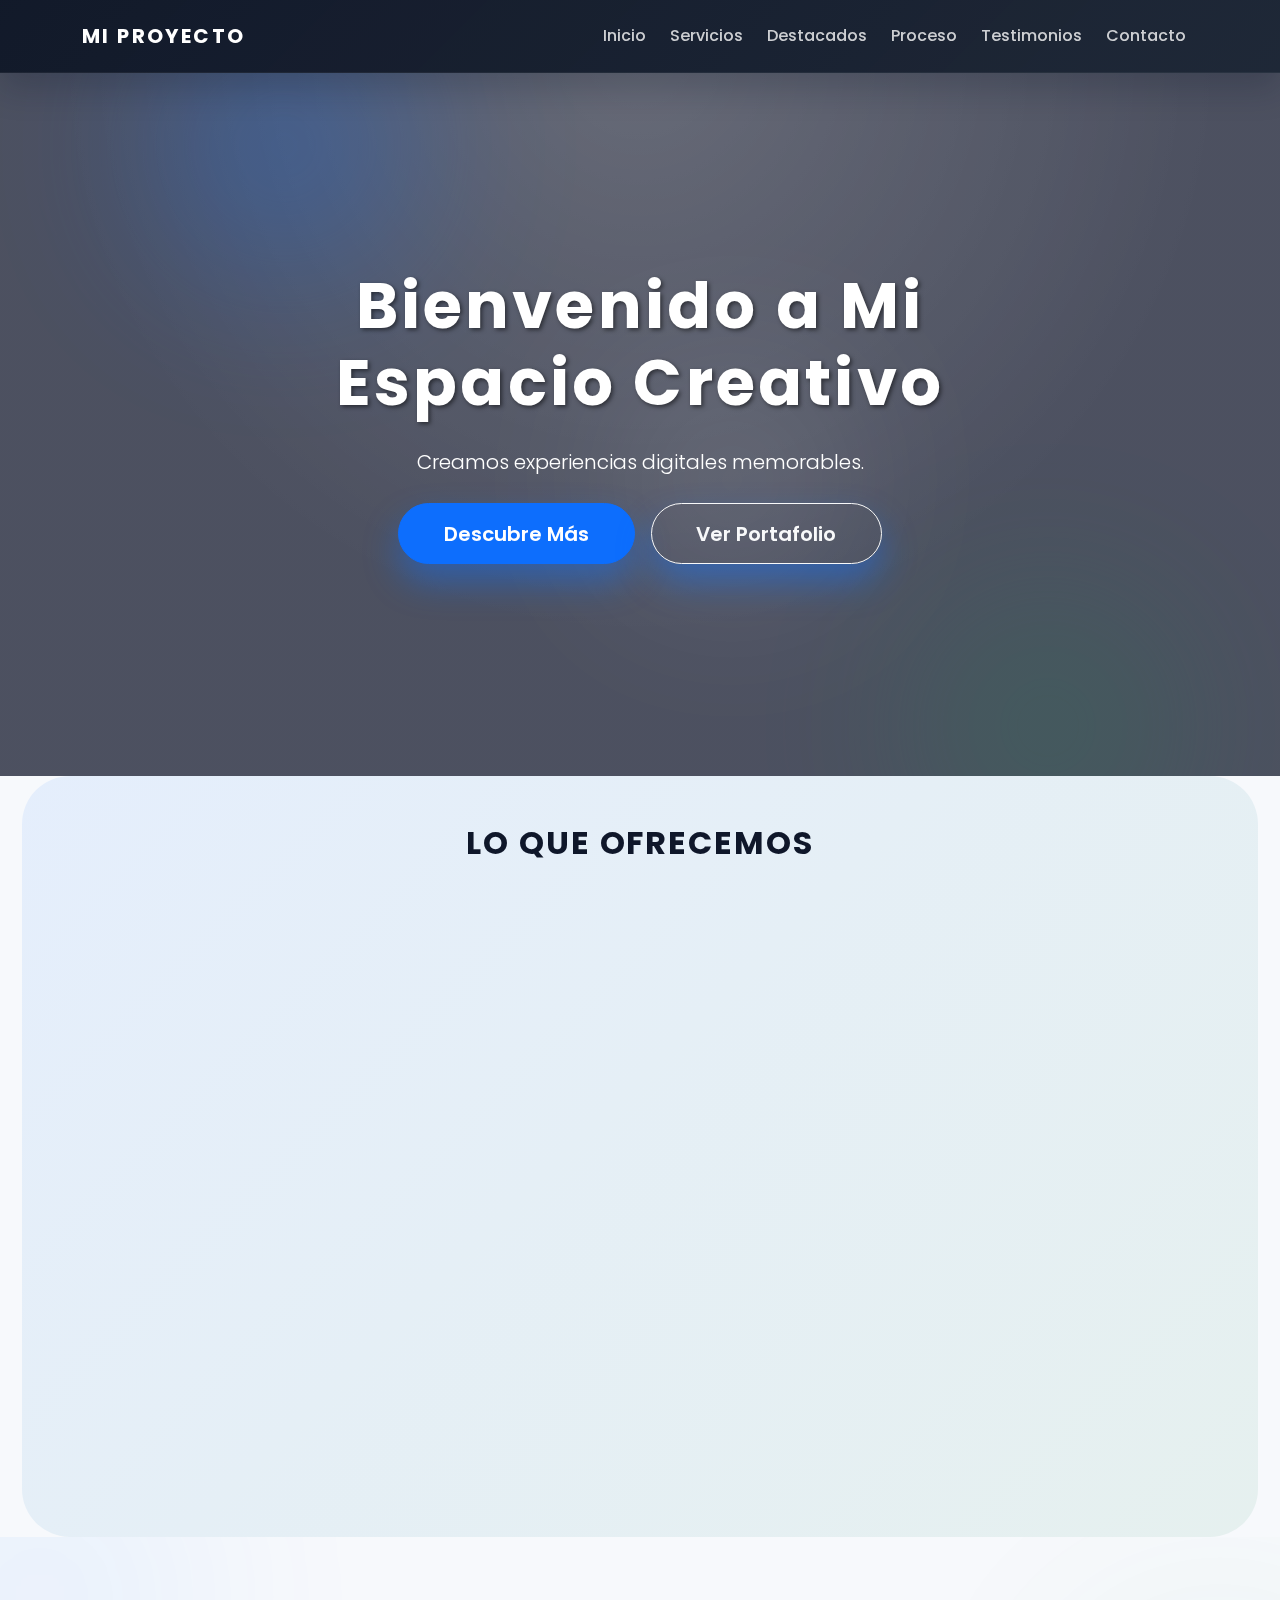
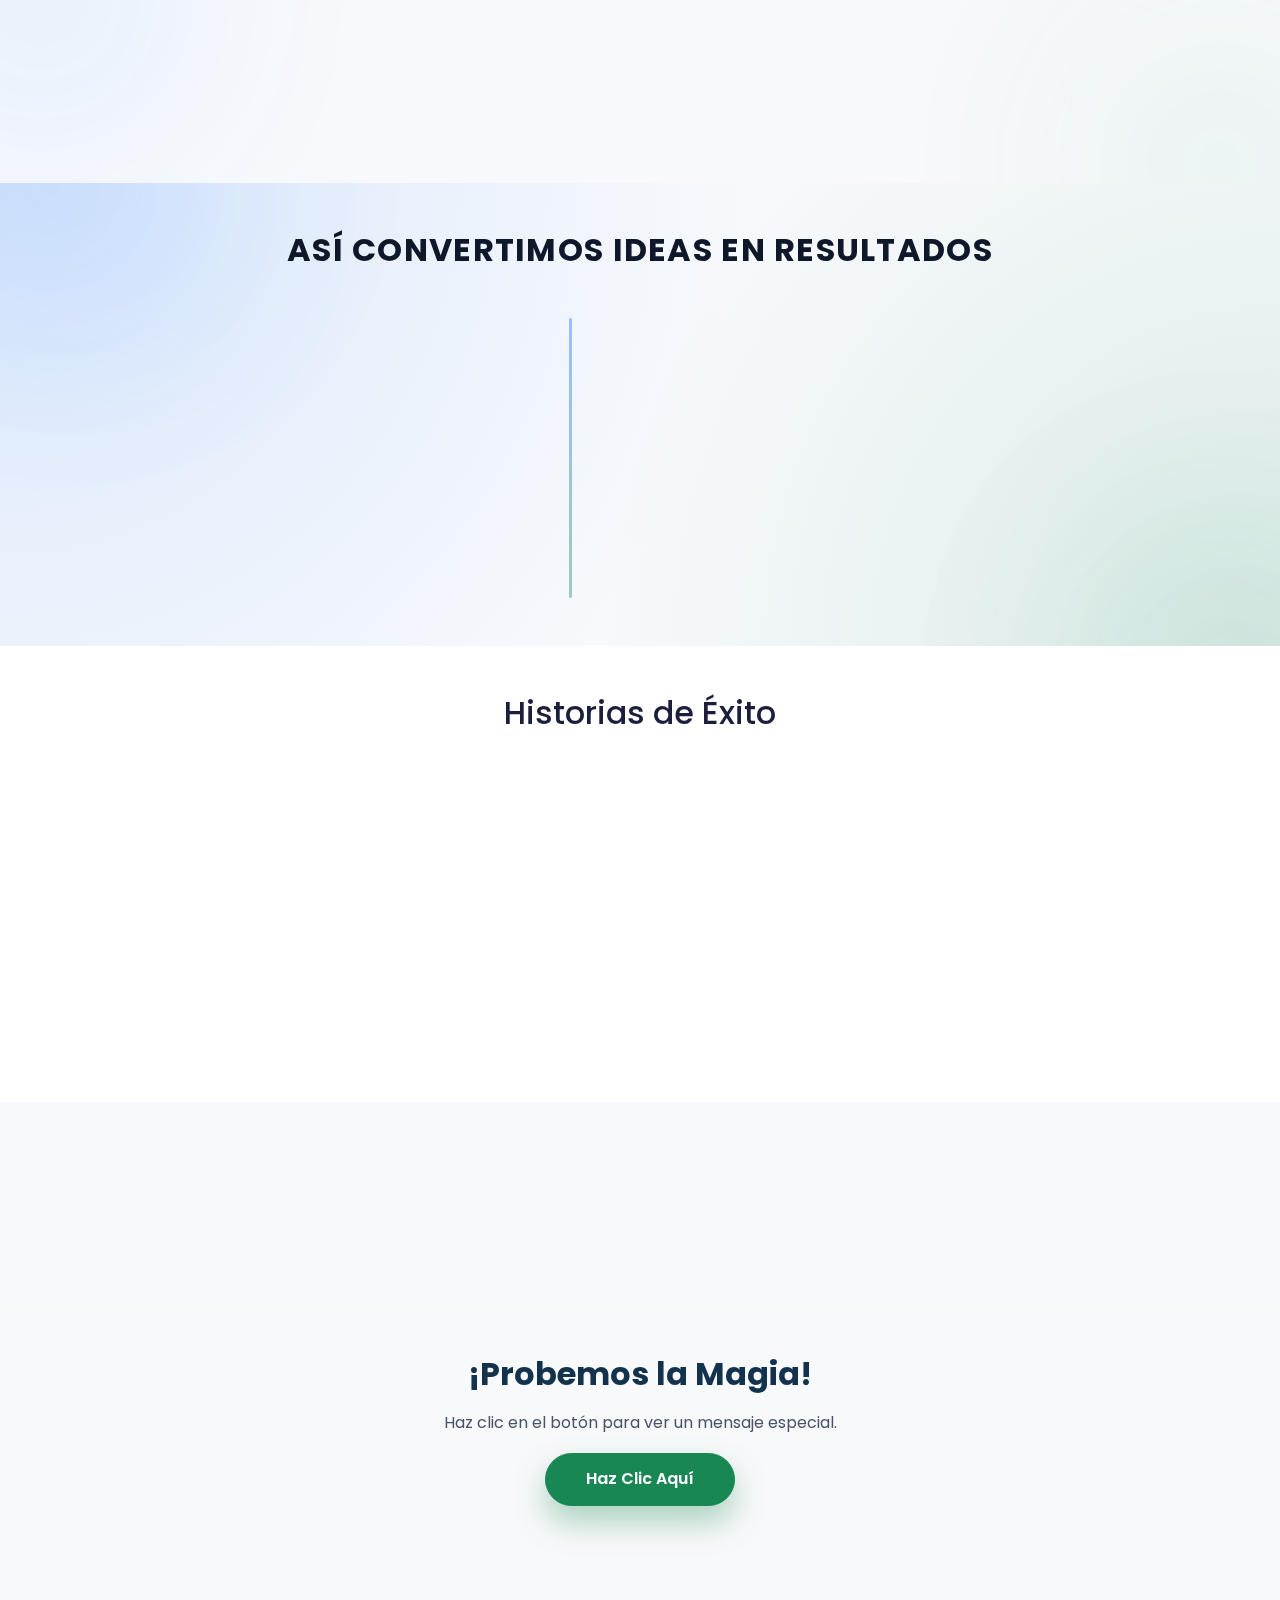
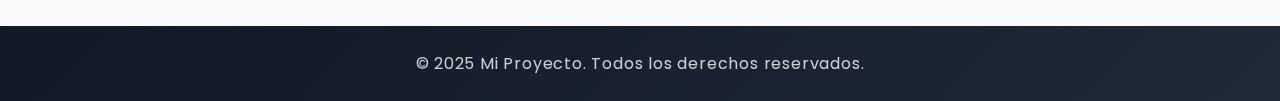
<file: html/index.html>
<!DOCTYPE html>
<html lang="es">
<head>
    <meta charset="UTF-8">
    <meta name="viewport" content="width=device-width, initial-scale=1.0">
    <title>Mi Página Increíble</title>
    
    <link href="https://cdn.jsdelivr.net/npm/bootstrap@5.3.2/dist/css/bootstrap.min.css" rel="stylesheet">
    
    <link rel="preconnect" href="https://fonts.googleapis.com">
    <link rel="preconnect" href="https://fonts.gstatic.com" crossorigin>
    <link href="https://fonts.googleapis.com/css2?family=Poppins:wght@400;600;700&display=swap" rel="stylesheet">

    <link rel="stylesheet" href="css/style.css">
</head>
<body>

    <nav class="navbar navbar-expand-lg navbar-dark bg-dark fixed-top">
        <div class="container">
            <a class="navbar-brand" href="index.html">Mi Proyecto</a>
            <button class="navbar-toggler" type="button" data-bs-toggle="collapse" data-bs-target="#navbarNav" aria-controls="navbarNav" aria-expanded="false" aria-label="Toggle navigation">
                <span class="navbar-toggler-icon"></span>
            </button>
            <div class="collapse navbar-collapse" id="navbarNav">
                <ul class="navbar-nav ms-auto">
                    <li class="nav-item">
                        <a class="nav-link scroll-link" href="#inicio">Inicio</a>
                    </li>
                    <li class="nav-item">
                        <a class="nav-link scroll-link" href="#servicios">Servicios</a>
                    </li>
                    <li class="nav-item">
                        <a class="nav-link scroll-link" href="#destacados">Destacados</a>
                    </li>
                    <li class="nav-item">
                        <a class="nav-link scroll-link" href="#proceso">Proceso</a>
                    </li>
                    <li class="nav-item">
                        <a class="nav-link scroll-link" href="#testimonios">Testimonios</a>
                    </li>
                    <li class="nav-item">
                        <a class="nav-link scroll-link" href="#contacto">Contacto</a>
                    </li>
                </ul>
            </div>
        </div>
    </nav>

    <header id="inicio" class="hero-section text-white text-center d-flex align-items-center justify-content-center">
        <div class="container">
            <h1 class="display-3 fw-bold">Bienvenido a Mi Espacio Creativo</h1>
            <p class="lead my-4">Creamos <span id="heroDynamic" data-phrases="experiencias digitales memorables|productos que emocionan a tus usuarios|soluciones tecnológicas hechas a medida">experiencias digitales memorables</span>.</p>
            <div class="d-flex justify-content-center flex-wrap gap-3">
                <a href="#servicios" class="btn btn-primary btn-lg scroll-link">Descubre Más</a>
                <button id="openShowcase" class="btn btn-outline-light btn-lg">Ver Portafolio</button>
            </div>
        </div>
        <div class="hero-ornament hero-ornament--one"></div>
        <div class="hero-ornament hero-ornament--two"></div>
        <div class="hero-ornament hero-ornament--three"></div>
    </header>

    <main id="servicios" class="container my-5">
        <h2 class="text-center mb-4">Lo que Ofrecemos</h2>
        <div class="row">
            <div class="col-md-4 mb-4">
                <div class="card h-100 shadow-sm reveal-on-scroll">
                    <img src="css/img/diseño_web.jpg" class="card-img-top" alt="Diseño Web">
                    <div class="card-body text-center">
                        <h5 class="card-title">Diseño Moderno</h5>
                        <p class="card-text">Interfaces limpias y atractivas que capturan la atención de tus usuarios.</p>
                        <button type="button" class="btn btn-outline-primary w-100 mt-3 service-info-btn" data-title="Diseño Moderno" data-description="Planificamos experiencias digitales intuitivas, armoniosas y centradas en el usuario para que cada interacción cuente.">Quiero saber más</button>
                    </div>
                </div>
            </div>
            <div class="col-md-4 mb-4">
                <div class="card h-100 shadow-sm reveal-on-scroll">
                    <img src="css/img/codigo_eficiente.jpg" class="card-img-top" alt="Código Limpio">
                    <div class="card-body text-center">
                        <h5 class="card-title">Código Eficiente</h5>
                        <p class="card-text">Desarrollo optimizado para un rendimiento rápido y una fácil manutención.</p>
                        <button type="button" class="btn btn-outline-primary w-100 mt-3 service-info-btn" data-title="Código Eficiente" data-description="Creamos arquitecturas mantenibles, escalables y listas para crecer con tu proyecto sin sorpresas.">Quiero saber más</button>
                    </div>
                </div>
            </div>
            <div class="col-md-4 mb-4">
                <div class="card h-100 shadow-sm reveal-on-scroll">
                    <img src="css/img/responsive_diseno.png" class="card-img-top" alt="Sitio Responsivo">
                    <div class="card-body text-center">
                        <h5 class="card-title">100% Responsivo</h5>
                        <p class="card-text">Tu sitio se verá increíble en cualquier dispositivo, desde móviles hasta computadoras.</p>
                        <button type="button" class="btn btn-outline-primary w-100 mt-3 service-info-btn" data-title="100% Responsivo" data-description="Diseñamos para todos los tamaños de pantalla, garantizando una experiencia impecable en cualquier contexto.">Quiero saber más</button>
                    </div>
                </div>
            </div>
        </div>
        <div id="serviceDetail" class="alert alert-primary text-center shadow-sm reveal-on-scroll" role="status">Selecciona un servicio para conocer más detalles.</div>
    </main>

    <section id="destacados" class="py-5">
        <div class="container">
            <div class="row g-4 text-center">
                <div class="col-12 col-md-4">
                    <div class="p-4 bg-white rounded-4 shadow-sm h-100 reveal-on-scroll">
                        <span class="display-4 fw-bold stat-number" data-target="120">0</span>
                        <p class="mt-2 mb-0">Proyectos entregados con excelencia</p>
                    </div>
                </div>
                <div class="col-12 col-md-4">
                    <div class="p-4 bg-white rounded-4 shadow-sm h-100 reveal-on-scroll">
                        <span class="display-4 fw-bold stat-number" data-target="48">0</span>
                        <p class="mt-2 mb-0">Clientes alrededor del mundo</p>
                    </div>
                </div>
                <div class="col-12 col-md-4">
                    <div class="p-4 bg-white rounded-4 shadow-sm h-100 reveal-on-scroll">
                        <span class="display-4 fw-bold stat-number" data-target="15">0</span>
                        <p class="mt-2 mb-0">Años combinados de experiencia</p>
                    </div>
                </div>
            </div>
        </div>
    </section>

    <section id="proceso" class="py-5 position-relative overflow-hidden">
        <div class="container">
            <h2 class="text-center mb-5">Así convertimos ideas en resultados</h2>
            <div class="row g-4 align-items-center">
                <div class="col-lg-5 reveal-on-scroll">
                    <div id="processDetail" class="process-detail-card bg-white rounded-4 shadow-sm p-4">
                        <h4 class="mb-3">Tu visión es el punto de partida</h4>
                        <p class="mb-0">Explora cada etapa para descubrir cómo trabajamos contigo desde el primer boceto hasta el lanzamiento.</p>
                    </div>
                </div>
                <div class="col-lg-7">
                    <div class="timeline process-panel d-flex flex-column gap-3">
                        <button type="button" class="timeline-step reveal-on-scroll active" data-title="1. Descubrimiento" data-description="Escuchamos tus objetivos, analizamos a tu audiencia y definimos una estrategia clara para el proyecto.">
                            <span class="timeline-index">1</span>
                            <span>Sesión de descubrimiento y estrategia</span>
                        </button>
                        <button type="button" class="timeline-step reveal-on-scroll" data-title="2. Co-creación" data-description="Diseñamos prototipos navegables, validamos hipótesis y pulimos la experiencia junto a tu equipo.">
                            <span class="timeline-index">2</span>
                            <span>Diseño iterativo centrado en el usuario</span>
                        </button>
                        <button type="button" class="timeline-step reveal-on-scroll" data-title="3. Desarrollo ágil" data-description="Desarrollamos con las mejores prácticas, automatizamos pruebas y aseguramos el rendimiento desde el día uno.">
                            <span class="timeline-index">3</span>
                            <span>Implementación y pruebas continuas</span>
                        </button>
                        <button type="button" class="timeline-step reveal-on-scroll" data-title="4. Lanzamiento y crecimiento" data-description="Planificamos el despliegue, medimos resultados y acompañamos la evolución con ideas de mejora constantes.">
                            <span class="timeline-index">4</span>
                            <span>Lanzamiento acompañado y optimización</span>
                        </button>
                    </div>
                </div>
            </div>
        </div>
        <div class="process-glow process-glow--one"></div>
        <div class="process-glow process-glow--two"></div>
    </section>

    <section id="testimonios" class="py-5 bg-white">
        <div class="container">
            <h2 class="text-center mb-5">Historias de Éxito</h2>
            <div class="row g-4">
                <div class="col-md-4">
                    <div class="card h-100 shadow-sm border-0 reveal-on-scroll">
                        <div class="card-body">
                            <p class="fs-5">“Transformaron nuestra plataforma en tiempo récord y con una calidad excepcional.”</p>
                            <h6 class="fw-bold mb-0">María López</h6>
                            <small class="text-muted">Directora de Innovación, Creativa Studio</small>
                        </div>
                    </div>
                </div>
                <div class="col-md-4">
                    <div class="card h-100 shadow-sm border-0 reveal-on-scroll">
                        <div class="card-body">
                            <p class="fs-5">“Su enfoque centrado en el usuario elevó nuestros indicadores clave al siguiente nivel.”</p>
                            <h6 class="fw-bold mb-0">Javier Rodríguez</h6>
                            <small class="text-muted">CEO, Visionaria</small>
                        </div>
                    </div>
                </div>
                <div class="col-md-4">
                    <div class="card h-100 shadow-sm border-0 reveal-on-scroll">
                        <div class="card-body">
                            <p class="fs-5">“La comunicación constante y la transparencia marcaron la diferencia en el proyecto.”</p>
                            <h6 class="fw-bold mb-0">Laura Méndez</h6>
                            <small class="text-muted">Fundadora, StartNow</small>
                        </div>
                    </div>
                </div>
            </div>
        </div>
    </section>

    <section id="newsletter" class="py-5">
        <div class="container">
            <div class="row align-items-center g-4">
                <div class="col-lg-6 reveal-on-scroll">
                    <h2 class="mb-3">Únete a la lista de inspiración</h2>
                    <p class="mb-0">Recibe ideas exclusivas, lanzamientos y tips técnicos directamente en tu bandeja de entrada.</p>
                </div>
                <div class="col-lg-6 reveal-on-scroll">
                    <form id="newsletterForm" class="d-flex flex-column flex-md-row gap-3">
                        <input type="email" class="form-control form-control-lg" id="newsletterEmail" placeholder="Ingresa tu correo">
                        <button type="submit" class="btn btn-success btn-lg flex-shrink-0">Suscribirme</button>
                    </form>
                    <div id="newsletterFeedback" class="mt-3"></div>
                </div>
            </div>
        </div>
    </section>

    <section id="contacto" class="bg-light py-5 text-center">
        <div class="container">
            <h2>¡Probemos la Magia!</h2>
            <p>Haz clic en el botón para ver un mensaje especial.</p>
            <button id="magicButton" class="btn btn-success">Haz Clic Aquí</button>
            <p id="magicText" class="mt-3 fs-4"></p>
        </div>
    </section>

    <footer class="bg-dark text-white text-center p-4">
        <p>&copy; 2025 Mi Proyecto. Todos los derechos reservados.</p>
        <button id="backToTop" class="btn btn-outline-light btn-sm mt-3 d-none">Volver arriba</button>
    </footer>

    <div class="modal fade" id="showcaseModal" tabindex="-1" aria-hidden="true">
        <div class="modal-dialog modal-lg modal-dialog-centered">
            <div class="modal-content border-0 shadow-lg">
                <div class="modal-header">
                    <h5 class="modal-title">Explora nuestro Portafolio</h5>
                    <button type="button" class="btn-close" data-bs-dismiss="modal" aria-label="Cerrar"></button>
                </div>
                <div class="modal-body">
                    <div class="ratio ratio-16x9 mb-4">
                        <iframe src="https://www.youtube.com/embed/Z3xkHmC-KQE" title="Showcase" allow="accelerometer; autoplay; clipboard-write; encrypted-media; gyroscope; picture-in-picture" allowfullscreen></iframe>
                    </div>
                    <div class="row g-3">
                        <div class="col-md-4">
                            <img src="css/img/diseño_web.jpg" class="img-fluid rounded" alt="Proyecto 1">
                        </div>
                        <div class="col-md-4">
                            <img src="css/img/codigo_eficiente.jpg" class="img-fluid rounded" alt="Proyecto 2">
                        </div>
                        <div class="col-md-4">
                            <img src="css/img/responsive_diseno.png" class="img-fluid rounded" alt="Proyecto 3">
                        </div>
                    </div>
                </div>
                <div class="modal-footer">
                    <button type="button" class="btn btn-secondary" data-bs-dismiss="modal">Cerrar</button>
                    <a href="#contacto" class="btn btn-primary scroll-link" data-bs-dismiss="modal">Quiero comenzar</a>
                </div>
            </div>
        </div>
    </div>

    <script src="https://cdn.jsdelivr.net/npm/bootstrap@5.3.2/dist/js/bootstrap.bundle.min.js"></script>
    <script src="js/script.js"></script>
</body>
</html>
</file>
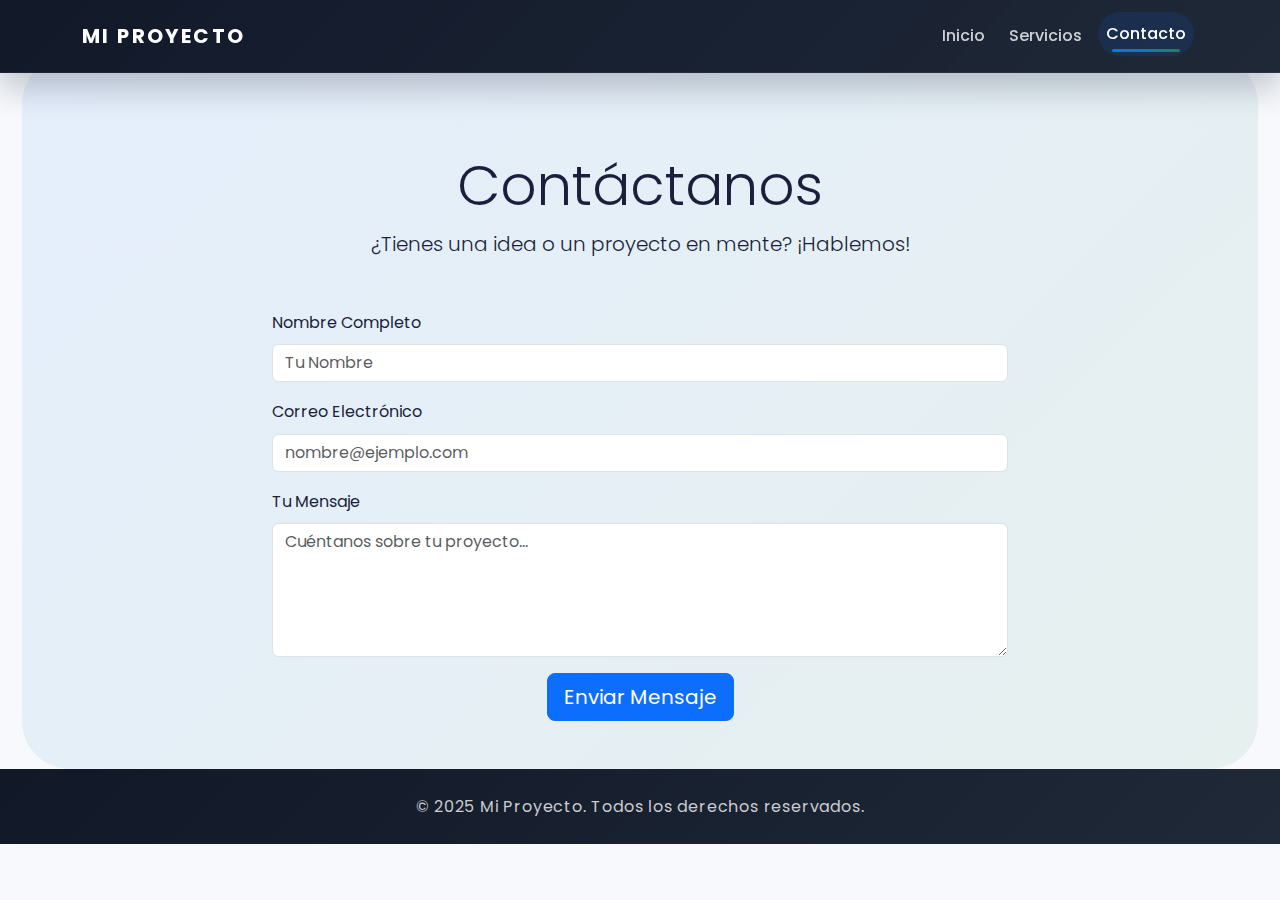
<file: template/contacto.html>
<!DOCTYPE html>
<html lang="es">
<head>
    <meta charset="UTF-8">
    <meta name="viewport" content="width=device-width, initial-scale=1.0">
    <title>Contacto - Mi Proyecto</title>
    <link href="https://cdn.jsdelivr.net/npm/bootstrap@5.3.2/dist/css/bootstrap.min.css" rel="stylesheet">
    <link rel="stylesheet" href="../static/css/style.css">
</head>
<body>

    <nav class="navbar navbar-expand-lg navbar-dark bg-dark fixed-top">
        <div class="container">
            <a class="navbar-brand" href="index.html">Mi Proyecto</a>
            <button class="navbar-toggler" type="button" data-bs-toggle="collapse" data-bs-target="#navbarNav">
                <span class="navbar-toggler-icon"></span>
            </button>
            <div class="collapse navbar-collapse" id="navbarNav">
                <ul class="navbar-nav ms-auto">
                    <li class="nav-item">
                        <a class="nav-link" href="index.html">Inicio</a>
                    </li>
                    <li class="nav-item">
                        <a class="nav-link" href="servicios.html">Servicios</a>
                    </li>
                    <li class="nav-item">
                        <a class="nav-link active" href="contacto.html">Contacto</a>
                    </li>
                </ul>
            </div>
        </div>
    </nav>

    <main class="container my-5 pt-5">
        <div class="text-center mb-5">
            <h1 class="display-4">Contáctanos</h1>
            <p class="lead">¿Tienes una idea o un proyecto en mente? ¡Hablemos!</p>
        </div>

        <div class="row justify-content-center">
            <div class="col-lg-8">
                <form>
                    <div class="mb-3">
                        <label for="nombre" class="form-label">Nombre Completo</label>
                        <input type="text" class="form-control" id="nombre" placeholder="Tu Nombre" required>
                    </div>
                    <div class="mb-3">
                        <label for="email" class="form-label">Correo Electrónico</label>
                        <input type="email" class="form-control" id="email" placeholder="nombre@ejemplo.com" required>
                    </div>
                    <div class="mb-3">
                        <label for="mensaje" class="form-label">Tu Mensaje</label>
                        <textarea class="form-control" id="mensaje" rows="5" placeholder="Cuéntanos sobre tu proyecto..." required></textarea>
                    </div>
                    <div class="text-center">
                        <button type="submit" class="btn btn-primary btn-lg">Enviar Mensaje</button>
                    </div>
                </form>
            </div>
        </div>
    </main>

    <footer class="bg-dark text-white text-center p-4 mt-5">
        <p>&copy; 2025 Mi Proyecto. Todos los derechos reservados.</p>
    </footer>

    <script src="https://cdn.jsdelivr.net/npm/bootstrap@5.3.2/dist/js/bootstrap.bundle.min.js"></script>
</body>
</html>
</file>
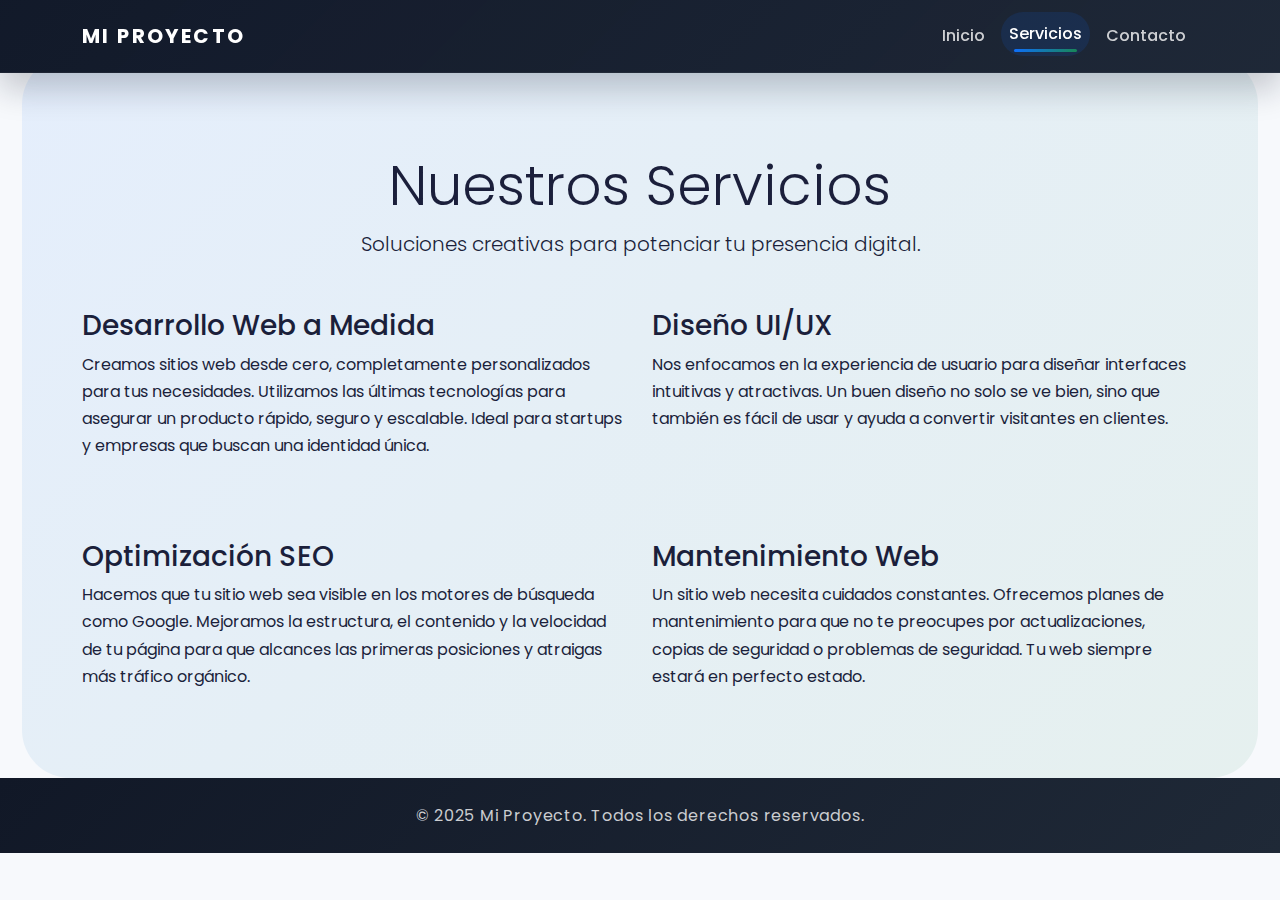
<file: template/servicios.html>
<!DOCTYPE html>
<html lang="es">
<head>
    <meta charset="UTF-8">
    <meta name="viewport" content="width=device-width, initial-scale=1.0">
    <title>Nuestros Servicios - Mi Proyecto</title>
    <link href="https://cdn.jsdelivr.net/npm/bootstrap@5.3.2/dist/css/bootstrap.min.css" rel="stylesheet">
    <link rel="stylesheet" href="../static/css/style.css">
</head>
<body>

    <nav class="navbar navbar-expand-lg navbar-dark bg-dark fixed-top">
        <div class="container">
            <a class="navbar-brand" href="index.html">Mi Proyecto</a>
            <button class="navbar-toggler" type="button" data-bs-toggle="collapse" data-bs-target="#navbarNav">
                <span class="navbar-toggler-icon"></span>
            </button>
            <div class="collapse navbar-collapse" id="navbarNav">
                <ul class="navbar-nav ms-auto">
                    <li class="nav-item">
                        <a class="nav-link" href="index.html">Inicio</a>
                    </li>
                    <li class="nav-item">
                        <a class="nav-link active" href="servicios.html">Servicios</a>
                    </li>
                    <li class="nav-item">
                        <a class="nav-link" href="contacto.html">Contacto</a>
                    </li>
                </ul>
            </div>
        </div>
    </nav>

    <main class="container my-5 pt-5">
        <div class="text-center mb-5">
            <h1 class="display-4">Nuestros Servicios</h1>
            <p class="lead">Soluciones creativas para potenciar tu presencia digital.</p>
        </div>

        <div class="row">
            <div class="col-lg-6 mb-4">
                <h3>Desarrollo Web a Medida</h3>
                <p>Creamos sitios web desde cero, completamente personalizados para tus necesidades. Utilizamos las últimas tecnologías para asegurar un producto rápido, seguro y escalable. Ideal para startups y empresas que buscan una identidad única.</p>
            </div>
            <div class="col-lg-6 mb-4">
                <h3>Diseño UI/UX</h3>
                <p>Nos enfocamos en la experiencia de usuario para diseñar interfaces intuitivas y atractivas. Un buen diseño no solo se ve bien, sino que también es fácil de usar y ayuda a convertir visitantes en clientes.</p>
            </div>
            <div class="col-lg-6 mb-4">
                <h3>Optimización SEO</h3>
                <p>Hacemos que tu sitio web sea visible en los motores de búsqueda como Google. Mejoramos la estructura, el contenido y la velocidad de tu página para que alcances las primeras posiciones y atraigas más tráfico orgánico.</p>
            </div>
            <div class="col-lg-6 mb-4">
                <h3>Mantenimiento Web</h3>
                <p>Un sitio web necesita cuidados constantes. Ofrecemos planes de mantenimiento para que no te preocupes por actualizaciones, copias de seguridad o problemas de seguridad. Tu web siempre estará en perfecto estado.</p>
            </div>
        </div>
    </main>

    <footer class="bg-dark text-white text-center p-4">
        <p>&copy; 2025 Mi Proyecto. Todos los derechos reservados.</p>
    </footer>

    <script src="https://cdn.jsdelivr.net/npm/bootstrap@5.3.2/dist/js/bootstrap.bundle.min.js"></script>
</body>
</html>
</file>
<file: html/css/style.css>
@import url('https://fonts.googleapis.com/css2?family=Poppins:wght@400;600;700&display=swap');

/* Estilos Generales */
body {
    font-family: 'Poppins', sans-serif;
    padding-top: 56px; /* Altura del navbar fijo */
    background-color: #f7f9fc;
    color: #1b1f3b;
    line-height: 1.7;
    position: relative;
}

html {
    scroll-behavior: smooth; /* Desplazamiento suave al hacer clic en los enlaces del menú */
}

a {
    color: inherit;
    text-decoration: none;
    transition: color 0.3s ease;
}

a:hover {
    color: #0d6efd;
}

.navbar {
    --nav-base: rgba(17, 24, 39, 0.62);
    backdrop-filter: blur(14px);
    background: linear-gradient(135deg, rgba(15, 23, 42, 0.85), rgba(30, 41, 59, 0.78));
    border-bottom: 1px solid rgba(255, 255, 255, 0.05);
    box-shadow: 0 16px 32px rgba(15, 23, 42, 0.22);
    padding-block: 0.85rem;
    transition: transform 0.35s ease, box-shadow 0.35s ease, background 0.35s ease, border-color 0.35s ease;
}

.navbar-brand {
    font-weight: 700;
    letter-spacing: 0.12em;
    text-transform: uppercase;
}

.navbar .nav-link {
    position: relative;
    font-weight: 500;
    padding: 0.55rem 1rem;
    border-radius: 999px;
    margin-inline: 0.25rem;
    color: rgba(255, 255, 255, 0.78);
    transition: color 0.3s ease, background-color 0.3s ease, transform 0.3s ease;
}

.navbar .nav-link::after {
    content: "";
    position: absolute;
    bottom: 0.3rem;
    left: 50%;
    width: 0;
    height: 3px;
    border-radius: 999px;
    background: linear-gradient(135deg, #0d6efd, #198754);
    transition: width 0.3s ease, left 0.3s ease;
}

.navbar .nav-link.is-active,
.navbar .nav-link.active,
.navbar .nav-link:hover {
    background-color: rgba(13, 110, 253, 0.12);
    color: #fff !important;
    transform: translateY(-2px);
}

.navbar .nav-link.is-active::after,
.navbar .nav-link.active::after,
.navbar .nav-link:hover::after {
    width: 70%;
    left: 15%;
}

.navbar.is-scrolled {
    transform: translateY(-6px);
    background: linear-gradient(135deg, rgba(15, 23, 42, 0.92), rgba(15, 23, 42, 0.85));
    border-bottom-color: rgba(255, 255, 255, 0.12);
    box-shadow: 0 18px 45px rgba(15, 23, 42, 0.32);
}

.navbar-toggler {
    border-color: rgba(255, 255, 255, 0.35);
}

.navbar-toggler:focus,
.navbar-toggler:hover {
    box-shadow: 0 0 0 0.2rem rgba(13, 110, 253, 0.25);
    border-color: rgba(255, 255, 255, 0.6);
}

/* Sección Hero (Encabezado) */
.hero-section {
    min-height: 80vh; /* Ocupa el 80% de la altura de la pantalla */
    background: linear-gradient(rgba(4, 9, 30, 0.7), rgba(4, 9, 30, 0.7)), url('https://images.unsplash.com/photo-1555066931-4365d14bab8c?q=80&w=2070&auto=format&fit=crop');
    background-size: cover;
    background-position: center;
    color: white;
    position: relative;
    overflow: hidden;
}

.hero-section h1 {
    text-shadow: 2px 2px 4px rgba(0, 0, 0, 0.5); /* Sombra para que el texto resalte */
    letter-spacing: 0.05em;
}

.hero-section::before {
    content: "";
    position: absolute;
    inset: 0;
    background: radial-gradient(circle at top, rgba(255, 255, 255, 0.15), transparent 60%);
    mix-blend-mode: screen;
}

.hero-section .container {
    position: relative;
    z-index: 1;
    max-width: 780px;
}

#heroDynamic {
    display: inline-block;
    transition: opacity 0.28s ease, transform 0.28s ease;
}

#heroDynamic.is-changing {
    opacity: 0;
    transform: translateY(-6px);
}

.hero-ornament {
    position: absolute;
    width: 260px;
    height: 260px;
    border-radius: 50%;
    filter: blur(90px);
    opacity: 0.45;
    animation: floatPulse 12s ease-in-out infinite;
    z-index: 0;
}

.hero-ornament--one {
    background: rgba(13, 110, 253, 0.7);
    top: -40px;
    left: 12%;
}

.hero-ornament--two {
    background: rgba(25, 135, 84, 0.5);
    bottom: -80px;
    right: 8%;
    animation-delay: 3s;
}

.hero-ornament--three {
    background: rgba(255, 255, 255, 0.35);
    top: 45%;
    right: 35%;
    width: 200px;
    height: 200px;
    animation-delay: 6s;
}

.hero-section .btn-lg {
    padding: 0.9rem 2.8rem;
    font-weight: 600;
    border-radius: 999px;
    box-shadow: 0 18px 35px rgba(13, 110, 253, 0.45);
    transition: transform 0.3s ease, box-shadow 0.3s ease;
}

.hero-section .btn-lg:hover {
    transform: translateY(-4px);
    box-shadow: 0 22px 45px rgba(13, 110, 253, 0.55);
}

.service-info-btn {
    min-height: 3rem;
    display: inline-flex;
    align-items: center;
    justify-content: center;
    gap: 0.35rem;
}

.service-info-btn.active {
    background: linear-gradient(135deg, #0d6efd, #198754);
    color: #fff;
    border-color: transparent;
    box-shadow: 0 16px 28px rgba(13, 110, 253, 0.25);
}

.service-info-btn.active:hover {
    color: #fff;
}

#serviceDetail.is-active {
    transform: translateY(-2px) scale(1.01);
    box-shadow: 0 18px 32px rgba(13, 110, 253, 0.18);
}

/* Estilos para las tarjetas de servicios */
.card {
    border: none; /* Quitamos el borde por defecto */
    transition: transform 0.3s ease-in-out, box-shadow 0.3s ease-in-out; /* Animación suave */
    border-radius: 1.5rem;
    padding-bottom: 1.25rem;
}

.card:hover {
    transform: translateY(-10px); /* Eleva la tarjeta al pasar el mouse */
    box-shadow: 0 10px 20px rgba(0, 0, 0, 0.1); /* Sombra más pronunciada */
    box-shadow: 0 24px 45px rgba(15, 23, 42, 0.15);
}

.card-img-top {
    border-top-left-radius: 0.25rem;
    border-top-right-radius: 0.25rem;
    aspect-ratio: 16 / 11;
    object-fit: cover;
}

.card-title {
    font-weight: 700;
    letter-spacing: 0.03em;
}

.card-text {
    color: #5c627a;
}

.card .card-body {
    display: flex;
    flex-direction: column;
    align-items: center;
    text-align: center;
    gap: 0.85rem;
    height: 100%;
}

.card .card-body .card-text {
    flex-grow: 1;
    display: flex;
    align-items: center;
    justify-content: center;
    text-align: center;
}

main.container {
    position: relative;
}

main.container::before {
    content: "";
    position: absolute;
    inset: -3rem;
    background: linear-gradient(135deg, rgba(13, 110, 253, 0.08), rgba(25, 135, 84, 0.08));
    border-radius: 3rem;
    z-index: -1;
}

main.container h2 {
    font-weight: 700;
    letter-spacing: 0.06em;
    text-transform: uppercase;
    color: #0f172a;
    margin-bottom: 3rem;
}

main.container .row {
    row-gap: 2.5rem;
}

#destacados {
    position: relative;
    overflow: hidden;
}

#destacados::before,
#destacados::after {
    content: "";
    position: absolute;
    width: 320px;
    height: 320px;
    border-radius: 50%;
    filter: blur(110px);
    opacity: 0.4;
    z-index: 0;
}

#destacados::before {
    background: rgba(13, 110, 253, 0.18);
    top: -100px;
    left: -120px;
}

#destacados::after {
    background: rgba(25, 135, 84, 0.16);
    bottom: -140px;
    right: -100px;
}

#destacados .container {
    position: relative;
    z-index: 1;
}

#proceso {
    background: linear-gradient(135deg, rgba(241, 247, 255, 0.9), rgba(235, 248, 244, 0.9));
    position: relative;
}

#proceso::before,
#proceso::after {
    content: "";
    position: absolute;
    width: 280px;
    height: 280px;
    border-radius: 50%;
    filter: blur(120px);
    opacity: 0.45;
    z-index: 0;
}

#proceso::before {
    background: rgba(13, 110, 253, 0.25);
    top: -140px;
    left: -90px;
}

#proceso::after {
    background: rgba(25, 135, 84, 0.2);
    bottom: -160px;
    right: -80px;
}

#proceso .container {
    position: relative;
    z-index: 1;
}

#proceso h2 {
    font-weight: 800;
    letter-spacing: 0.06em;
    color: #0f172a;
    text-transform: uppercase;
}

.process-detail-card {
    position: relative;
    background: rgba(255, 255, 255, 0.85);
    border: 1px solid rgba(15, 23, 42, 0.05);
    backdrop-filter: blur(12px);
    transition: transform 0.35s ease, box-shadow 0.35s ease;
    min-height: 260px;
    display: flex;
    flex-direction: column;
    justify-content: center;
    gap: 0.75rem;
}

.process-detail-card h4 {
    font-weight: 700;
    color: #0f172a;
}

.process-detail-card p {
    color: #475569;
    line-height: 1.6;
}

.process-detail-card.is-active,
#processDetail.is-active {
    transform: translateY(-6px);
    box-shadow: 0 22px 45px rgba(15, 23, 42, 0.18);
}

.process-panel {
    position: relative;
    padding: 0;
}

.process-panel::before {
    content: "";
    position: absolute;
    left: 1.4rem;
    top: 0;
    bottom: 0;
    width: 3px;
    background: linear-gradient(180deg, rgba(13, 110, 253, 0.35), rgba(25, 135, 84, 0.35));
    border-radius: 999px;
}

.timeline-step {
    position: relative;
    display: flex;
    align-items: center;
    gap: 1.25rem;
    background: rgba(255, 255, 255, 0.78);
    border: 1px solid transparent;
    border-radius: 1.5rem;
    padding: 1rem 1.5rem 1rem 3.4rem;
    font-weight: 600;
    text-align: left;
    color: #0f172a;
    transition: transform 0.35s ease, box-shadow 0.35s ease, background 0.35s ease, border-color 0.35s ease;
    box-shadow: 0 8px 20px rgba(15, 23, 42, 0.08);
}

.timeline-step .timeline-index {
    position: absolute;
    left: 1rem;
    width: 2.4rem;
    height: 2.4rem;
    border-radius: 50%;
    background: linear-gradient(135deg, #0d6efd, #198754);
    color: #fff;
    display: grid;
    place-items: center;
    font-weight: 700;
    box-shadow: 0 8px 16px rgba(13, 110, 253, 0.25);
}

.timeline-step span:last-child {
    flex: 1;
}

.timeline-step.active,
.timeline-step:hover {
    background: linear-gradient(135deg, rgba(13, 110, 253, 0.18), rgba(25, 135, 84, 0.26));
    transform: translateX(10px);
    border-color: rgba(13, 110, 253, 0.45);
    box-shadow: 0 22px 35px rgba(15, 23, 42, 0.16);
}

.timeline-step.active .timeline-index,
.timeline-step:hover .timeline-index {
    background: linear-gradient(135deg, #0b5ed7, #157347);
}

#destacados {
    position: relative;
    overflow: hidden;
}

#destacados::before,
#destacados::after {
    content: "";
    position: absolute;
    width: 320px;
    height: 320px;
    border-radius: 50%;
    filter: blur(110px);
    opacity: 0.4;
    z-index: 0;
}

#destacados::before {
    background: rgba(13, 110, 253, 0.18);
    top: -100px;
    left: -120px;
}

#destacados::after {
    background: rgba(25, 135, 84, 0.16);
    bottom: -140px;
    right: -100px;
}

#destacados .container {
    position: relative;
    z-index: 1;
}

#proceso {
    background: radial-gradient(circle at top left, rgba(13, 110, 253, 0.12), transparent 55%),
                radial-gradient(circle at bottom right, rgba(25, 135, 84, 0.12), transparent 50%);
}

#proceso h2 {
    font-weight: 700;
    letter-spacing: 0.04em;
    color: #0f172a;
}

.timeline {
    position: relative;
    padding-left: 1rem;
}

.timeline::before {
    content: "";
    position: absolute;
    inset: 0;
    left: 0.75rem;
    width: 3px;
    background: linear-gradient(180deg, rgba(13, 110, 253, 0.4), rgba(25, 135, 84, 0.4));
    border-radius: 999px;
}

.timeline-step {
    position: relative;
    display: flex;
    align-items: center;
    gap: 1.25rem;
    background: rgba(255, 255, 255, 0.8);
    border: 1px solid rgba(15, 23, 42, 0.08);
    border-radius: 999px;
    padding: 0.9rem 1.25rem 0.9rem 3rem;
    font-weight: 600;
    text-align: left;
    color: #0f172a;
    transition: transform 0.35s ease, box-shadow 0.35s ease, background 0.35s ease;
}

.timeline-step .timeline-index {
    position: absolute;
    left: 0.8rem;
    width: 2.2rem;
    height: 2.2rem;
    border-radius: 50%;
    background: linear-gradient(135deg, #0d6efd, #198754);
    color: #fff;
    display: grid;
    place-items: center;
    font-weight: 700;
}

.timeline-step.active,
.timeline-step:hover {
    background: linear-gradient(135deg, rgba(13, 110, 253, 0.18), rgba(25, 135, 84, 0.18));
    transform: translateX(8px);
    box-shadow: 0 18px 35px rgba(15, 23, 42, 0.18);
}

.timeline-step.active .timeline-index,
.timeline-step:hover .timeline-index {
    background: linear-gradient(135deg, #0b5ed7, #157347);
}

#processDetail {
    position: relative;
    overflow: hidden;
}

#processDetail::after {
    content: "";
    position: absolute;
    inset: 0;
    background: linear-gradient(135deg, rgba(13, 110, 253, 0.12), rgba(25, 135, 84, 0.12));
    opacity: 0;
    transition: opacity 0.4s ease;
    pointer-events: none;
}

#processDetail.is-active::after {
    opacity: 1;
}

.process-glow {
    position: absolute;
    width: 320px;
    height: 320px;
    border-radius: 50%;
    filter: blur(140px);
    opacity: 0.4;
    z-index: 0;
}

.process-glow--one {
    background: rgba(13, 110, 253, 0.15);
    top: -180px;
    left: -80px;
}

.process-glow--two {
    background: rgba(25, 135, 84, 0.15);
    bottom: -200px;
    right: -120px;
}

#contacto {
    background: #f8f9fa;
}

#contacto h2 {
    font-weight: 700;
    color: #12324d;
    margin-bottom: 1rem;
}

#contacto p {
    color: #4a5268;
}

#contacto .btn-success {
    padding: 0.85rem 2.5rem;
    font-weight: 600;
    border-radius: 999px;
    box-shadow: 0 16px 32px rgba(25, 135, 84, 0.35);
    transition: transform 0.3s ease, box-shadow 0.3s ease;
}

#contacto .btn-success:hover {
    transform: translateY(-5px);
    box-shadow: 0 22px 45px rgba(25, 135, 84, 0.45);
}

#contacto #magicText {
    min-height: 2.5rem;
}

footer {
    background: linear-gradient(135deg, #111827, #1f2937);
    letter-spacing: 0.05em;
}

footer p {
margin-bottom: 0;
color: rgba(255, 255, 255, 0.78);
}

.reveal-on-scroll {
opacity: 0;
transform: translateY(28px) scale(0.98);
transition: opacity 0.7s ease, transform 0.7s ease;
}

.reveal-on-scroll.is-visible {
opacity: 1;
transform: translateY(0) scale(1);
}

.reveal-on-scroll.delay-1 {
transition-delay: 0.1s;
}

.reveal-on-scroll.delay-2 {
transition-delay: 0.2s;
}

.reveal-on-scroll.delay-3 {
transition-delay: 0.3s;
}

@keyframes floatPulse {
0%, 100% {
transform: translate(0, 0) scale(1);
}
50% {
transform: translate(12px, -16px) scale(1.08);
}
}

@keyframes pulseGlow {
0%, 100% {
opacity: 0.35;
}
50% {
opacity: 0.55;
}
}

@media (max-width: 991px) {
.navbar .nav-link {
margin-inline: 0;
margin-block: 0.25rem;
}

.hero-section {
min-height: 70vh;
}

main.container::before {
inset: -2rem;
}

.timeline::before {
left: 0.5rem;
}

.timeline-step {
padding-left: 2.5rem;
}
}
</file>
<file: static/css/style.css>
@import url('https://fonts.googleapis.com/css2?family=Poppins:wght@400;600;700&display=swap');

/* Estilos Generales */
body {
    font-family: 'Poppins', sans-serif;
    padding-top: 56px; /* Altura del navbar fijo */
    background-color: #f7f9fc;
    color: #1b1f3b;
    line-height: 1.7;
    position: relative;
}

html {
    scroll-behavior: smooth; /* Desplazamiento suave al hacer clic en los enlaces del menú */
}

a {
    color: inherit;
    text-decoration: none;
    transition: color 0.3s ease;
}

a:hover {
    color: #0d6efd;
}

.navbar {
    --nav-base: rgba(17, 24, 39, 0.62);
    backdrop-filter: blur(14px);
    background: linear-gradient(135deg, rgba(15, 23, 42, 0.85), rgba(30, 41, 59, 0.78));
    border-bottom: 1px solid rgba(255, 255, 255, 0.05);
    box-shadow: 0 16px 32px rgba(15, 23, 42, 0.22);
    padding-block: 0.85rem;
    transition: transform 0.35s ease, box-shadow 0.35s ease, background 0.35s ease, border-color 0.35s ease;
}

.navbar-brand {
    font-weight: 700;
    letter-spacing: 0.12em;
    text-transform: uppercase;
}

.navbar .nav-link {
    position: relative;
    font-weight: 500;
    padding: 0.55rem 1rem;
    border-radius: 999px;
    margin-inline: 0.25rem;
    color: rgba(255, 255, 255, 0.78);
    transition: color 0.3s ease, background-color 0.3s ease, transform 0.3s ease;
}

.navbar .nav-link::after {
    content: "";
    position: absolute;
    bottom: 0.3rem;
    left: 50%;
    width: 0;
    height: 3px;
    border-radius: 999px;
    background: linear-gradient(135deg, #0d6efd, #198754);
    transition: width 0.3s ease, left 0.3s ease;
}

.navbar .nav-link.is-active,
.navbar .nav-link.active,
.navbar .nav-link:hover {
    background-color: rgba(13, 110, 253, 0.12);
    color: #fff !important;
    transform: translateY(-2px);
}

.navbar .nav-link.is-active::after,
.navbar .nav-link.active::after,
.navbar .nav-link:hover::after {
    width: 70%;
    left: 15%;
}

.navbar.is-scrolled {
    transform: translateY(-6px);
    background: linear-gradient(135deg, rgba(15, 23, 42, 0.92), rgba(15, 23, 42, 0.85));
    border-bottom-color: rgba(255, 255, 255, 0.12);
    box-shadow: 0 18px 45px rgba(15, 23, 42, 0.32);
}

.navbar-toggler {
    border-color: rgba(255, 255, 255, 0.35);
}

.navbar-toggler:focus,
.navbar-toggler:hover {
    box-shadow: 0 0 0 0.2rem rgba(13, 110, 253, 0.25);
    border-color: rgba(255, 255, 255, 0.6);
}

/* Sección Hero (Encabezado) */
.hero-section {
    min-height: 80vh; /* Ocupa el 80% de la altura de la pantalla */
    background: linear-gradient(rgba(4, 9, 30, 0.7), rgba(4, 9, 30, 0.7)), url('https://images.unsplash.com/photo-1555066931-4365d14bab8c?q=80&w=2070&auto=format&fit=crop');
    background-size: cover;
    background-position: center;
    color: white;
    position: relative;
    overflow: hidden;
}

.hero-section h1 {
    text-shadow: 2px 2px 4px rgba(0, 0, 0, 0.5); /* Sombra para que el texto resalte */
    letter-spacing: 0.05em;
}

.hero-section::before {
    content: "";
    position: absolute;
    inset: 0;
    background: radial-gradient(circle at top, rgba(255, 255, 255, 0.15), transparent 60%);
    mix-blend-mode: screen;
}

.hero-section .container {
    position: relative;
    z-index: 1;
    max-width: 780px;
}

#heroDynamic {
    display: inline-block;
    transition: opacity 0.28s ease, transform 0.28s ease;
}

#heroDynamic.is-changing {
    opacity: 0;
    transform: translateY(-6px);
}

.hero-ornament {
    position: absolute;
    width: 260px;
    height: 260px;
    border-radius: 50%;
    filter: blur(90px);
    opacity: 0.45;
    animation: floatPulse 12s ease-in-out infinite;
    z-index: 0;
}

.hero-ornament--one {
    background: rgba(13, 110, 253, 0.7);
    top: -40px;
    left: 12%;
}

.hero-ornament--two {
    background: rgba(25, 135, 84, 0.5);
    bottom: -80px;
    right: 8%;
    animation-delay: 3s;
}

.hero-ornament--three {
    background: rgba(255, 255, 255, 0.35);
    top: 45%;
    right: 35%;
    width: 200px;
    height: 200px;
    animation-delay: 6s;
}

.hero-section .btn-lg {
    padding: 0.9rem 2.8rem;
    font-weight: 600;
    border-radius: 999px;
    box-shadow: 0 18px 35px rgba(13, 110, 253, 0.45);
    transition: transform 0.3s ease, box-shadow 0.3s ease;
}

.hero-section .btn-lg:hover {
    transform: translateY(-4px);
    box-shadow: 0 22px 45px rgba(13, 110, 253, 0.55);
}

.service-info-btn {
    min-height: 3rem;
    display: inline-flex;
    align-items: center;
    justify-content: center;
    gap: 0.35rem;
}

.service-info-btn.active {
    background: linear-gradient(135deg, #0d6efd, #198754);
    color: #fff;
    border-color: transparent;
    box-shadow: 0 16px 28px rgba(13, 110, 253, 0.25);
}

.service-info-btn.active:hover {
    color: #fff;
}

#serviceDetail.is-active {
    transform: translateY(-2px) scale(1.01);
    box-shadow: 0 18px 32px rgba(13, 110, 253, 0.18);
}

/* Estilos para las tarjetas de servicios */
.card {
    border: none; /* Quitamos el borde por defecto */
    transition: transform 0.3s ease-in-out, box-shadow 0.3s ease-in-out; /* Animación suave */
    border-radius: 1.5rem;
    padding-bottom: 1.25rem;
}

.card:hover {
    transform: translateY(-10px); /* Eleva la tarjeta al pasar el mouse */
    box-shadow: 0 10px 20px rgba(0, 0, 0, 0.1); /* Sombra más pronunciada */
    box-shadow: 0 24px 45px rgba(15, 23, 42, 0.15);
}

.card-img-top {
    border-top-left-radius: 0.25rem;
    border-top-right-radius: 0.25rem;
    aspect-ratio: 16 / 11;
    object-fit: cover;
}

.card-title {
    font-weight: 700;
    letter-spacing: 0.03em;
}

.card-text {
    color: #5c627a;
}

.card .card-body {
    display: flex;
    flex-direction: column;
    align-items: center;
    text-align: center;
    gap: 0.85rem;
    height: 100%;
}

.card .card-body .card-text {
    flex-grow: 1;
    display: flex;
    align-items: center;
    justify-content: center;
    text-align: center;
}

main.container {
    position: relative;
}

main.container::before {
    content: "";
    position: absolute;
    inset: -3rem;
    background: linear-gradient(135deg, rgba(13, 110, 253, 0.08), rgba(25, 135, 84, 0.08));
    border-radius: 3rem;
    z-index: -1;
}

main.container h2 {
    font-weight: 700;
    letter-spacing: 0.06em;
    text-transform: uppercase;
    color: #0f172a;
    margin-bottom: 3rem;
}

main.container .row {
    row-gap: 2.5rem;
}

#destacados {
    position: relative;
    overflow: hidden;
}

#destacados::before,
#destacados::after {
    content: "";
    position: absolute;
    width: 320px;
    height: 320px;
    border-radius: 50%;
    filter: blur(110px);
    opacity: 0.4;
    z-index: 0;
}

#destacados::before {
    background: rgba(13, 110, 253, 0.18);
    top: -100px;
    left: -120px;
}

#destacados::after {
    background: rgba(25, 135, 84, 0.16);
    bottom: -140px;
    right: -100px;
}

#destacados .container {
    position: relative;
    z-index: 1;
}

#proceso {
    background: linear-gradient(135deg, rgba(241, 247, 255, 0.9), rgba(235, 248, 244, 0.9));
    position: relative;
}

#proceso::before,
#proceso::after {
    content: "";
    position: absolute;
    width: 280px;
    height: 280px;
    border-radius: 50%;
    filter: blur(120px);
    opacity: 0.45;
    z-index: 0;
}

#proceso::before {
    background: rgba(13, 110, 253, 0.25);
    top: -140px;
    left: -90px;
}

#proceso::after {
    background: rgba(25, 135, 84, 0.2);
    bottom: -160px;
    right: -80px;
}

#proceso .container {
    position: relative;
    z-index: 1;
}

#proceso h2 {
    font-weight: 800;
    letter-spacing: 0.06em;
    color: #0f172a;
    text-transform: uppercase;
}

.process-detail-card {
    position: relative;
    background: rgba(255, 255, 255, 0.85);
    border: 1px solid rgba(15, 23, 42, 0.05);
    backdrop-filter: blur(12px);
    transition: transform 0.35s ease, box-shadow 0.35s ease;
    min-height: 260px;
    display: flex;
    flex-direction: column;
    justify-content: center;
    gap: 0.75rem;
}

.process-detail-card h4 {
    font-weight: 700;
    color: #0f172a;
}

.process-detail-card p {
    color: #475569;
    line-height: 1.6;
}

.process-detail-card.is-active,
#processDetail.is-active {
    transform: translateY(-6px);
    box-shadow: 0 22px 45px rgba(15, 23, 42, 0.18);
}

.process-panel {
    position: relative;
    padding: 0;
}

.process-panel::before {
    content: "";
    position: absolute;
    left: 1.4rem;
    top: 0;
    bottom: 0;
    width: 3px;
    background: linear-gradient(180deg, rgba(13, 110, 253, 0.35), rgba(25, 135, 84, 0.35));
    border-radius: 999px;
}

.timeline-step {
    position: relative;
    display: flex;
    align-items: center;
    gap: 1.25rem;
    background: rgba(255, 255, 255, 0.78);
    border: 1px solid transparent;
    border-radius: 1.5rem;
    padding: 1rem 1.5rem 1rem 3.4rem;
    font-weight: 600;
    text-align: left;
    color: #0f172a;
    transition: transform 0.35s ease, box-shadow 0.35s ease, background 0.35s ease, border-color 0.35s ease;
    box-shadow: 0 8px 20px rgba(15, 23, 42, 0.08);
}

.timeline-step .timeline-index {
    position: absolute;
    left: 1rem;
    width: 2.4rem;
    height: 2.4rem;
    border-radius: 50%;
    background: linear-gradient(135deg, #0d6efd, #198754);
    color: #fff;
    display: grid;
    place-items: center;
    font-weight: 700;
    box-shadow: 0 8px 16px rgba(13, 110, 253, 0.25);
}

.timeline-step span:last-child {
    flex: 1;
}

.timeline-step.active,
.timeline-step:hover {
    background: linear-gradient(135deg, rgba(13, 110, 253, 0.18), rgba(25, 135, 84, 0.26));
    transform: translateX(10px);
    border-color: rgba(13, 110, 253, 0.45);
    box-shadow: 0 22px 35px rgba(15, 23, 42, 0.16);
}

.timeline-step.active .timeline-index,
.timeline-step:hover .timeline-index {
    background: linear-gradient(135deg, #0b5ed7, #157347);
}

#destacados {
    position: relative;
    overflow: hidden;
}

#destacados::before,
#destacados::after {
    content: "";
    position: absolute;
    width: 320px;
    height: 320px;
    border-radius: 50%;
    filter: blur(110px);
    opacity: 0.4;
    z-index: 0;
}

#destacados::before {
    background: rgba(13, 110, 253, 0.18);
    top: -100px;
    left: -120px;
}

#destacados::after {
    background: rgba(25, 135, 84, 0.16);
    bottom: -140px;
    right: -100px;
}

#destacados .container {
    position: relative;
    z-index: 1;
}

#proceso {
    background: radial-gradient(circle at top left, rgba(13, 110, 253, 0.12), transparent 55%),
                radial-gradient(circle at bottom right, rgba(25, 135, 84, 0.12), transparent 50%);
}

#proceso h2 {
    font-weight: 700;
    letter-spacing: 0.04em;
    color: #0f172a;
}

.timeline {
    position: relative;
    padding-left: 1rem;
}

.timeline::before {
    content: "";
    position: absolute;
    inset: 0;
    left: 0.75rem;
    width: 3px;
    background: linear-gradient(180deg, rgba(13, 110, 253, 0.4), rgba(25, 135, 84, 0.4));
    border-radius: 999px;
}

.timeline-step {
    position: relative;
    display: flex;
    align-items: center;
    gap: 1.25rem;
    background: rgba(255, 255, 255, 0.8);
    border: 1px solid rgba(15, 23, 42, 0.08);
    border-radius: 999px;
    padding: 0.9rem 1.25rem 0.9rem 3rem;
    font-weight: 600;
    text-align: left;
    color: #0f172a;
    transition: transform 0.35s ease, box-shadow 0.35s ease, background 0.35s ease;
}

.timeline-step .timeline-index {
    position: absolute;
    left: 0.8rem;
    width: 2.2rem;
    height: 2.2rem;
    border-radius: 50%;
    background: linear-gradient(135deg, #0d6efd, #198754);
    color: #fff;
    display: grid;
    place-items: center;
    font-weight: 700;
}

.timeline-step.active,
.timeline-step:hover {
    background: linear-gradient(135deg, rgba(13, 110, 253, 0.18), rgba(25, 135, 84, 0.18));
    transform: translateX(8px);
    box-shadow: 0 18px 35px rgba(15, 23, 42, 0.18);
}

.timeline-step.active .timeline-index,
.timeline-step:hover .timeline-index {
    background: linear-gradient(135deg, #0b5ed7, #157347);
}

#processDetail {
    position: relative;
    overflow: hidden;
}

#processDetail::after {
    content: "";
    position: absolute;
    inset: 0;
    background: linear-gradient(135deg, rgba(13, 110, 253, 0.12), rgba(25, 135, 84, 0.12));
    opacity: 0;
    transition: opacity 0.4s ease;
    pointer-events: none;
}

#processDetail.is-active::after {
    opacity: 1;
}

.process-glow {
    position: absolute;
    width: 320px;
    height: 320px;
    border-radius: 50%;
    filter: blur(140px);
    opacity: 0.4;
    z-index: 0;
}

.process-glow--one {
    background: rgba(13, 110, 253, 0.15);
    top: -180px;
    left: -80px;
}

.process-glow--two {
    background: rgba(25, 135, 84, 0.15);
    bottom: -200px;
    right: -120px;
}

#contacto {
    background: #f8f9fa;
}

#contacto h2 {
    font-weight: 700;
    color: #12324d;
    margin-bottom: 1rem;
}

#contacto p {
    color: #4a5268;
}

#contacto .btn-success {
    padding: 0.85rem 2.5rem;
    font-weight: 600;
    border-radius: 999px;
    box-shadow: 0 16px 32px rgba(25, 135, 84, 0.35);
    transition: transform 0.3s ease, box-shadow 0.3s ease;
}

#contacto .btn-success:hover {
    transform: translateY(-5px);
    box-shadow: 0 22px 45px rgba(25, 135, 84, 0.45);
}

#contacto #magicText {
    min-height: 2.5rem;
}

footer {
    background: linear-gradient(135deg, #111827, #1f2937);
    letter-spacing: 0.05em;
}

footer p {
margin-bottom: 0;
color: rgba(255, 255, 255, 0.78);
}

.reveal-on-scroll {
opacity: 0;
transform: translateY(28px) scale(0.98);
transition: opacity 0.7s ease, transform 0.7s ease;
}

.reveal-on-scroll.is-visible {
opacity: 1;
transform: translateY(0) scale(1);
}

.reveal-on-scroll.delay-1 {
transition-delay: 0.1s;
}

.reveal-on-scroll.delay-2 {
transition-delay: 0.2s;
}

.reveal-on-scroll.delay-3 {
transition-delay: 0.3s;
}

@keyframes floatPulse {
0%, 100% {
transform: translate(0, 0) scale(1);
}
50% {
transform: translate(12px, -16px) scale(1.08);
}
}

@keyframes pulseGlow {
0%, 100% {
opacity: 0.35;
}
50% {
opacity: 0.55;
}
}

@media (max-width: 991px) {
.navbar .nav-link {
margin-inline: 0;
margin-block: 0.25rem;
}

.hero-section {
min-height: 70vh;
}

main.container::before {
inset: -2rem;
}

.timeline::before {
left: 0.5rem;
}

.timeline-step {
padding-left: 2.5rem;
}
}
</file>
